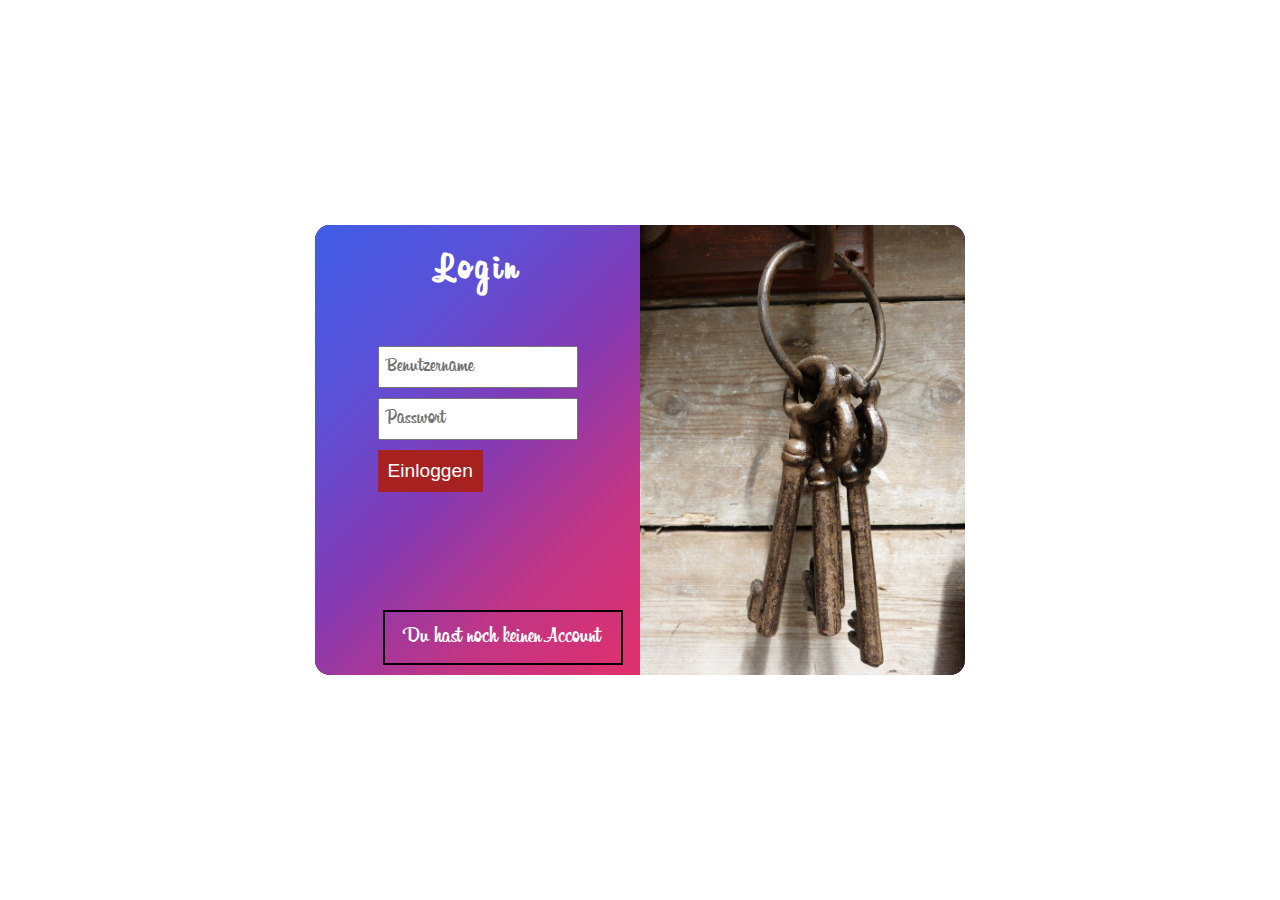
<file: info_instagram_login+register/index.html>
<!DOCTYPE html>
<html lang="en">
<head>
    <meta charset="UTF-8" http-equiv="refresh" content="">
    <title>Document</title>
    <link rel="stylesheet" href="style.css">
</head>
<body>

    <div class="container">

        <div class="box box1">
            <div id="weg1" class="input input1">
                <div>
                <h1>Login</h1>
                <form action="benutzer.php">
                    <input placeholder="Benutzername" type="text" name="username" id=""><br>
                    <input placeholder="Passwort" type="text" name="password" id=""><br>
                    <input type="submit" value="Einloggen">
                </form>
                <p onclick="register()">Du hast noch keinen Account</p>
            </div>
            </div>
            <div id="hin1" class="image1">
                <img src="key-g696c2c212_1920.jpg" alt="">
            </div>
        </div>


        <div class="box box2">
            <div id="hin2" class="input input2">
                <div>
                <h1>Registrierung</h1>
                <form action="registration.php">
                    <input placeholder="Benutzername" type="text" name="username" id=""><br>
                    <input placeholder="Passwort" type="text" name="password" id=""><br>
                    <input type="submit" value="Einloggen">
                </form>
                <p onclick="register()">Du hast noch keinen Account</p>
            </div>
            </div>
            <div id="weg2" class="image2">
                <img src="key-g77bf31366_1920.jpg" alt="">
            </div>
        </div>

    </div>

    <script src="script.js"></script>
    
</body>
</html>
</file>
<file: info_instagram_login+register/style.css>
@import url('https://fonts.googleapis.com/css2?family=Dancing+Script&display=swap');
@font-face
{
    src: url('FontsFree-Net-Billabong.ttf');
    font-family: 'FontsFree-Net-Billabong';
}
*
{
    margin: 0;
    padding: 0;
    box-sizing: border-box;
    font-family: 'FontsFree-Net-Billabong';
    transition: 0.5s;
}
body
{
    display: flex;
    justify-content: center;
    align-items: center;
    min-height: 100vh;
}
.container
{
    width: 650px;
    height: 450px;
    background: red;
    position: relative;
    overflow: hidden;
    border-radius: 15px;
}
.box1
{
    width: 50%;
    height: 100%;
    background: green;
    position: absolute;
    left: 0;
}
.image1
{
    position: absolute;
    z-index: 100;
    width: 100%;
    height: 100%;
    top: 100%;
}
.input
{
    display: flex;
    justify-content: center;
}
.box h1
{
    display: flex;
    justify-content: center;
    margin-top: 20px;
    font-size: 2.5em;
    letter-spacing: 4px;
    color: white;
}
.box form
{
    margin-top: 50px;
}
.box input
{
    padding: 5px 5px;
    font-size: 1.4em;
    margin-bottom: 10px;
}
.box input[type="submit"]
{
    border: none;
    background: #a72121;
    color: white;
    font-size: 1.2em;
    padding: 10px 10px;
    cursor: pointer;
    font-family: sans-serif;
}
.box img
{
    width: 100%;
    height: 100%;
}
.box p
{
    color: white;
    border: 2px solid black;
    padding: 10px 20px;
    margin-left: 5px;
    position: absolute;
    bottom: 10px;
    font-size: 1.5em;
    cursor: pointer;
}
.box2
{
    width: 50%;
    height: 100%;
    background: blue;
    position: absolute;
    right: 0;
}
.image2
{
    position: absolute;
    z-index: 100;
    width: 100%;
    height: 100%;
    top: 0%;
}
.input
{
    position: absolute;
    width: 100%;
    height: 100%;
}
.input1
{
    background: linear-gradient(135deg,#405DE6,#5B51D8,#833AB4,#C13584,#E1306C);
    top: 0%;
}
.input2
{
    background: linear-gradient(135deg,#FD1D1D,#F56040,#F77737,#FCAF45,#FFDC80);
    top: -100%;
}

.weg
{
    top: -100%;
    transition: 0.5s;
}
.weg2
{
    top: 100%;
    transition: 0.5s;
}
.hin
{
    top: 0%;
    transition: 0.5s;
}
</file>
